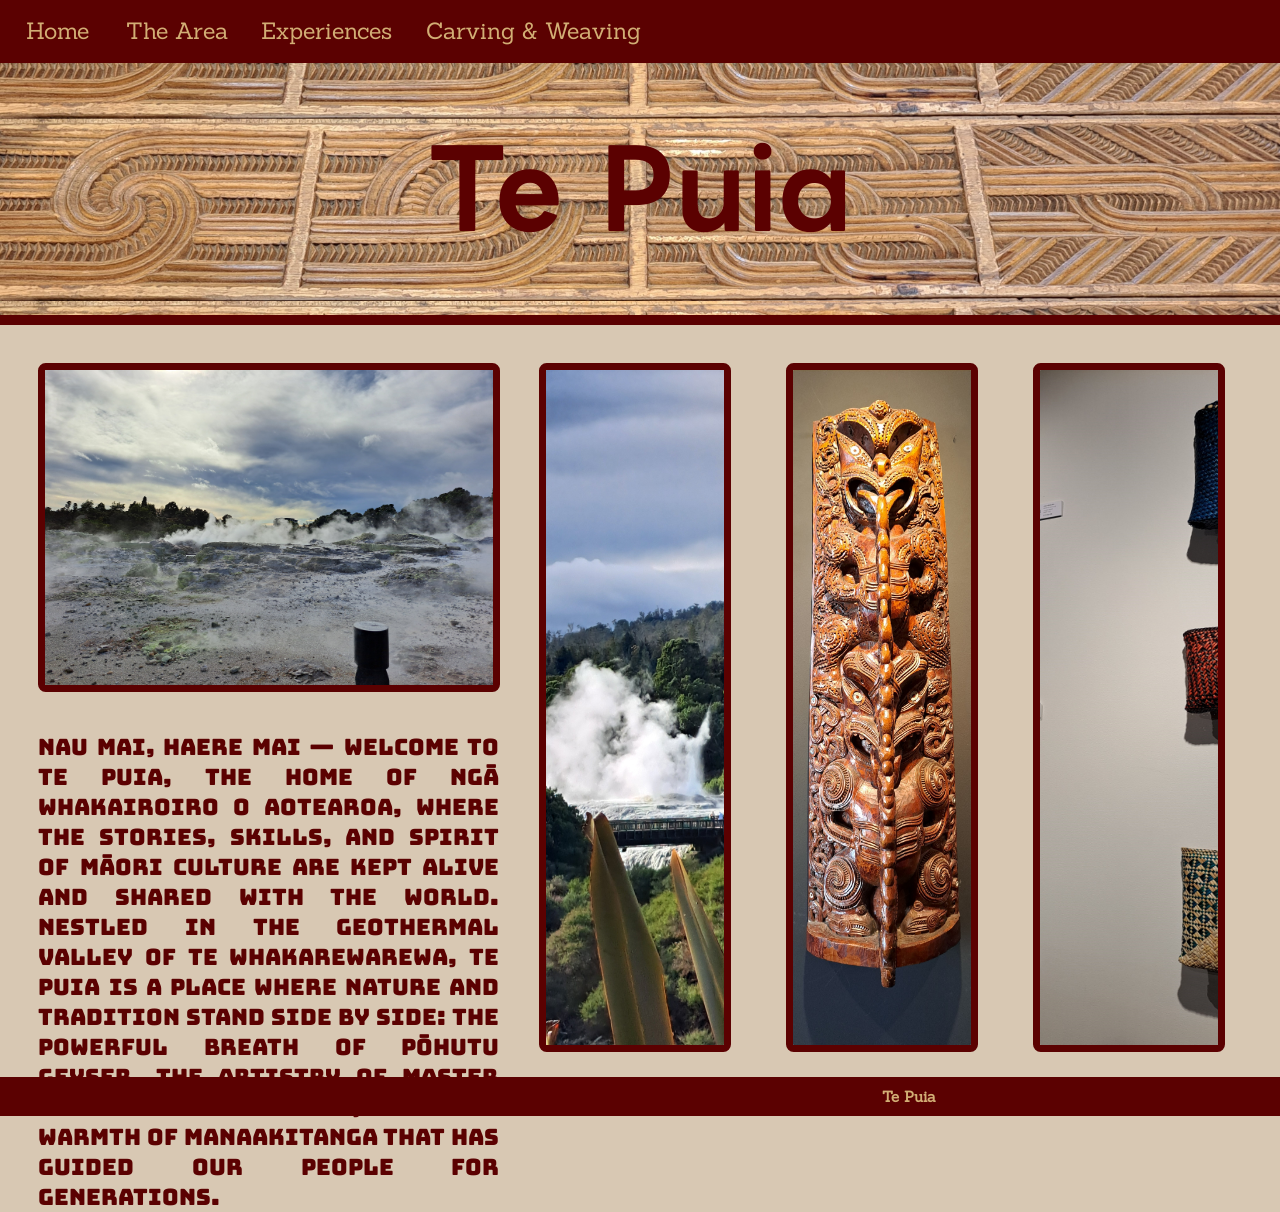
<file: index.html>
<!DOCTYPE html>
<!-- This links the html file to the css file and sets the language to english. -->
<html lang="en">
<head>
    <link rel = "stylesheet" href = "style.css">

    <!-- This html sets the title to 'Te Puia'. -->
    <title>Te Puia</title>
</head>
<body>

    <!-- This html creates the header background and heading text. -->
    <div class="Header_Background">
    </div>
    <h1>Te Puia</h1>
    
    <!-- This html creates the links for the top of the header. -->
    <a href="index.html" class = "home">Home</a>
    <a href="thearea.html" class = "thearea">The Area</a>
    <a href="experiences.html" class = "experiences">Experiences</a>
    <a href="carving_weaving.html" class = "carving_weaving">Carving & Weaving</a>
    
        <!-- 
          This html creates the content on the left of this page which is an
          image and a paragraph.
        -->
        <div class="leftcontent">
            <img src="20240626_111923.jpg" alt="geothermal"> 

            <p>
                Nau mai, haere mai — welcome to Te Puia, the home of Ngā Whakairoiro o Aotearoa, where the stories, skills, and spirit of Māori culture are kept alive and shared with the world. Nestled in the geothermal valley of Te Whakarewarewa, Te Puia is a place where nature and tradition stand side by side: the powerful breath of Pōhutu Geyser, the artistry of master carvers and weavers, and the warmth of manaakitanga that has guided our people for generations.   
            </p>
        </div>

        <!-- 
          This html creates the grid on the right side of this page that includes three images
          with links on each image to other pages on the website. 
        -->
        <div class="te_puia_grid">
            <div class="container pools">
                <img src="20240626_104441.jpg" alt="mud pools">
                <a href="thearea.html" class="overlay">The Area</a>
            </div>
            <div class="container carving">
                <img src="woodencarving.jpg" alt="wall wooden carving">
                <a href="experiences.html" class="overlay">Experiences</a>
            </div>
            <div class="container weaving">
                <img src="20240626_102900.jpg" alt="weaving">
                <a href="carving_weaving.html" class="overlay">Carving & Weaving</a>
            </div>
        </div> 

    <!-- This html creates a footer for the page. -->
    <footer> 
        <h2 class="footer"> Te Puia </h2>
    </footer>
</body> 
</html>
</file>
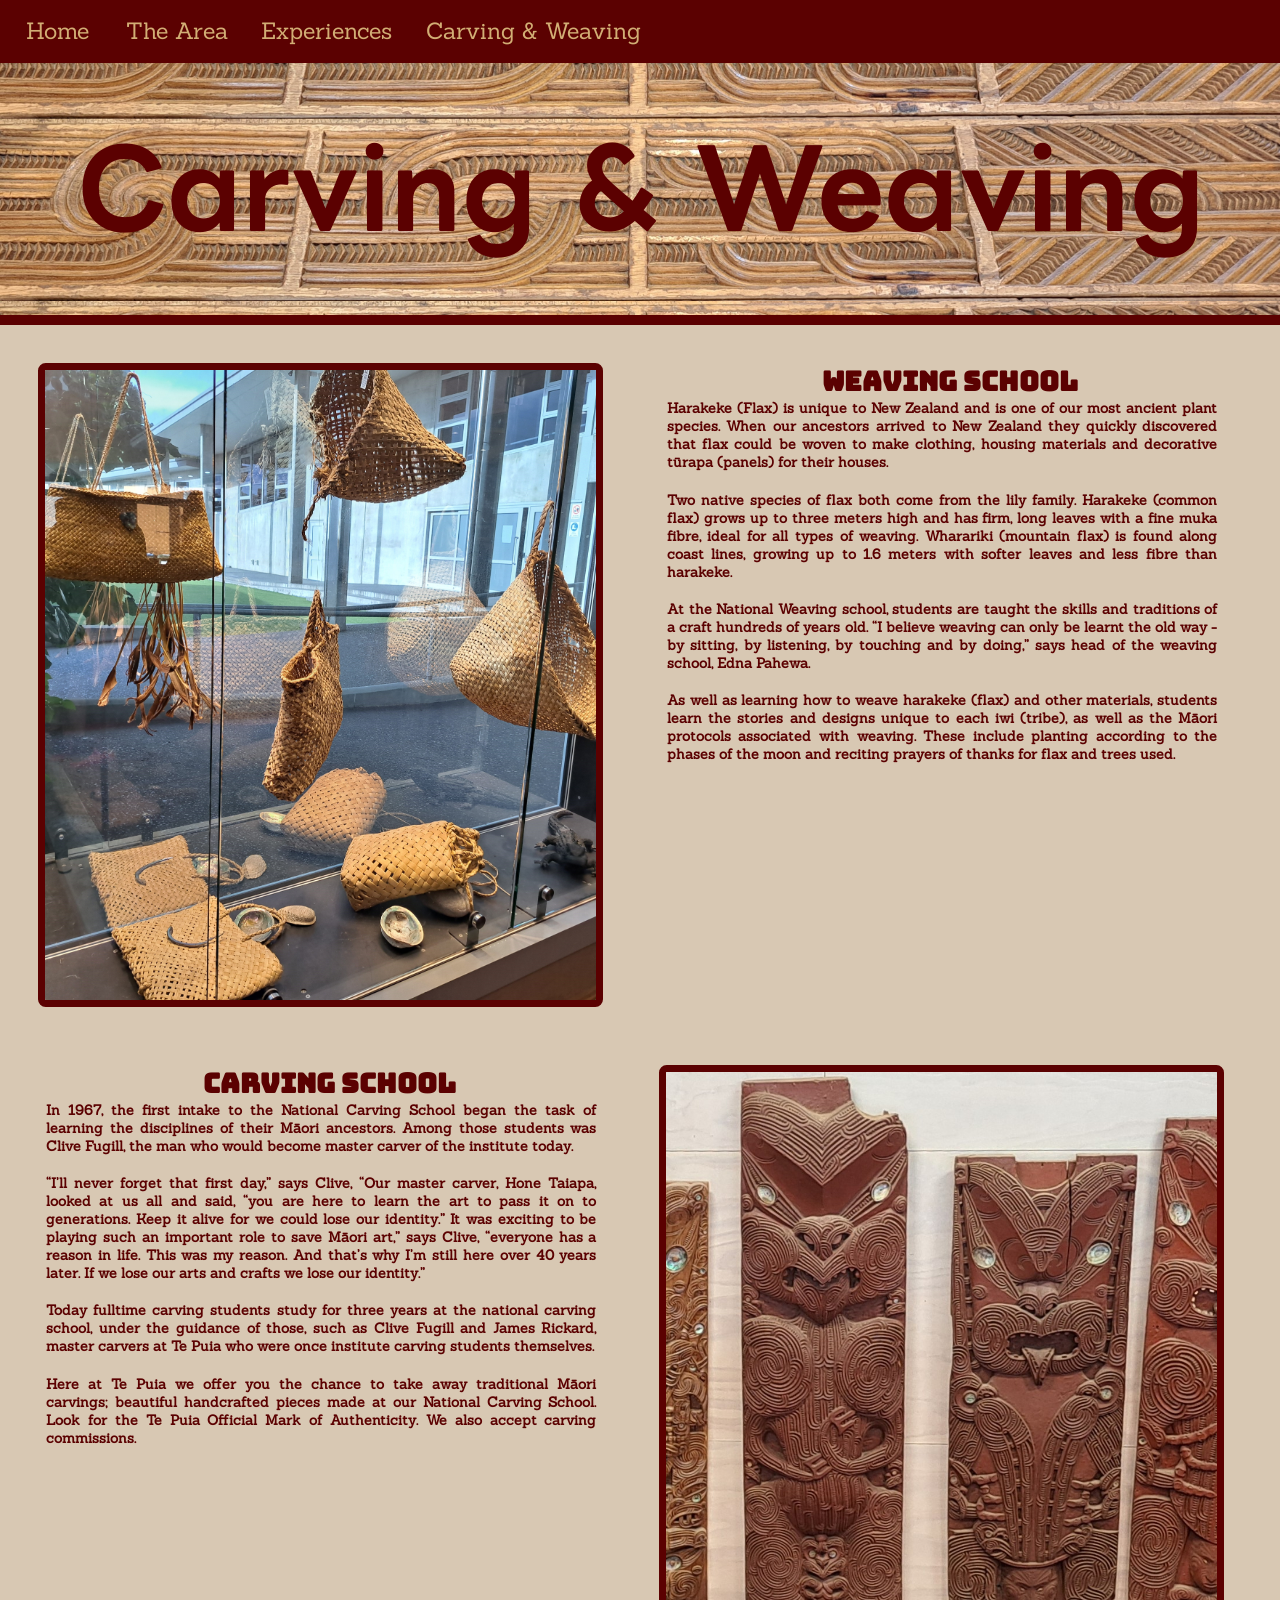
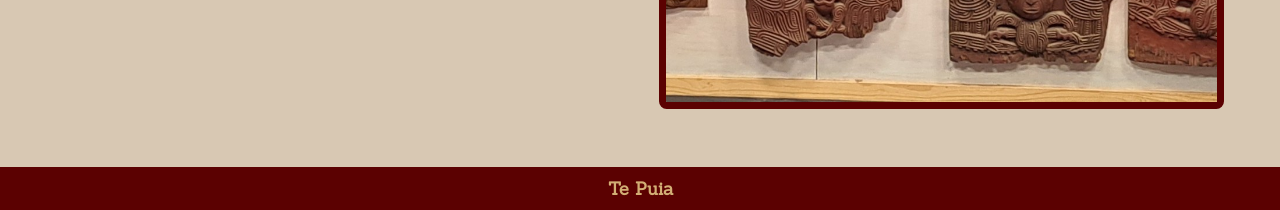
<file: carving_weaving.html>
<!DOCTYPE html>
<!-- This links the html file to the css file and sets the language to english. -->
<html lang="en">
<head>
    <link rel = "stylesheet" href = "style.css">

    <!-- This html sets the title to 'Carving & Weaving'. -->
    <title>Carving & Weaving</title>
</head>
<body>

    <!-- This html creates the header background and heading text. -->
    <div class="Header_Background">
    </div>
    <h1>Carving & Weaving</h1>

    <!-- This html creates the links for the top of the header. -->
    <a href="index.html" class = "home">Home</a>
    <a href="thearea.html" class = "thearea">The Area</a>
    <a href="experiences.html" class = "experiences">Experiences</a>
    <a href="carving_weaving.html" class = "carving_weaving">Carving & Weaving</a>

    <!-- This html creates a grid for this page. -->
    <div class="carving_weaving_grid">
        <!-- This html creates an image. -->
        <img src="20240626_101437.jpg" alt="weaving">

        <!-- This html creates a textbox with a heading and multiple sectioned paragraphs. -->
        <div class="textbox">
            <h2>Weaving School</h2>
            <p>
            Harakeke (Flax) is unique to New Zealand and is one of our most ancient plant species. 
            When our ancestors arrived to New Zealand they quickly discovered that flax could be woven to make clothing, housing materials and decorative tūrapa (panels) for their houses.
            </p>
            <p>
            Two native species of flax both come from the lily family. Harakeke (common flax) grows up to three meters high and has firm, long leaves with a fine muka fibre, ideal for all types of weaving. Wharariki (mountain flax) is found along coast lines, growing up to 1.6 meters with softer leaves and less fibre than harakeke.
            </p>
            <p>
            At the National Weaving school, students are taught the skills and traditions of a craft hundreds of years old. “I believe weaving can only be learnt the old way - by sitting, by listening, by touching and by doing,” says head of the weaving school, Edna Pahewa.
            </p>
            <p>
            As well as learning how to weave harakeke (flax) and other materials, students learn the stories and designs unique to each iwi (tribe), as well as the Māori protocols associated with weaving. These include planting according to the phases of the moon and reciting prayers of thanks for flax and trees used.
            </p>
        </div>

        <!-- This html creates a textbox with a heading and multiple sectioned paragraphs. -->
        <div class="textbox">
            <h2>Carving School</h2>
            <p>
            In 1967, the first intake to the National Carving School began the task of learning the disciplines of their Māori ancestors. Among those students was Clive Fugill, the man who would become master carver of the institute today.
            </p>
            <p>
            “I’ll never forget that first day,” says Clive, “Our master carver, Hone Taiapa, looked at us all and said, “you are here to learn the art to pass it on to generations. Keep it alive for we could lose our identity.” It was exciting to be playing such an important role to save Māori art,” says Clive, “everyone has a reason in life. This was my reason. And that’s why I’m still here over 40 years later. If we lose our arts and crafts we lose our identity.”
            </p>
            <p>
            Today fulltime carving students study for three years at the national carving school, under the guidance of those, such as Clive Fugill and James Rickard, master carvers at Te Puia who were once institute carving students themselves.
            </p>
            <p>
            Here at Te Puia we offer you the chance to take away traditional Māori carvings; beautiful handcrafted pieces made at our National Carving School. Look for the Te Puia Official Mark of Authenticity. We also accept carving commissions.
            </p>
        </div>

        <!-- This html creates an image. -->
        <img src="copy.jpg" alt="carvings">

    </div>
    
    <!-- This html creates a footer for the page. -->
    <footer> 
        <h3> Te Puia </h3>
    </footer>
</body>
</html>
</file>
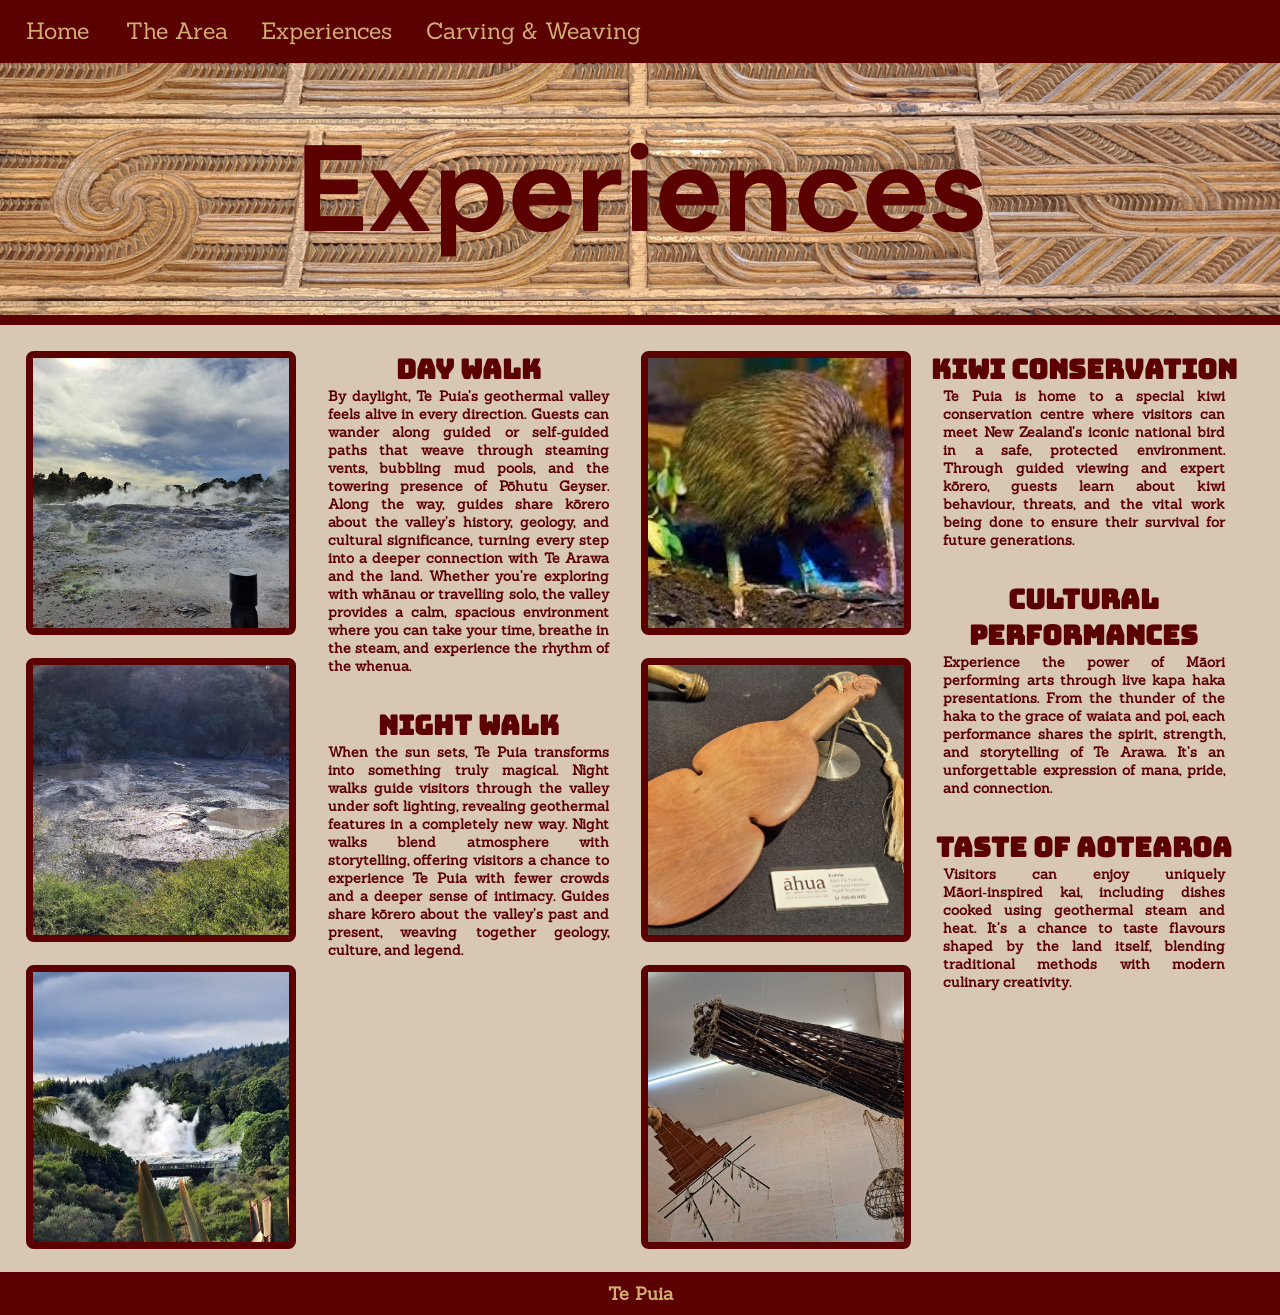
<file: experiences.html>
<!DOCTYPE html>
<!-- This links the html file to the css file and sets the language to english. -->
<html lang="en">
<head>
    <link rel = "stylesheet" href = "style.css">

    <!-- This html sets the title to 'Experiences'. -->
    <title>Experiences</title>
</head>
<body>

    <!-- This html creates the header background and heading text. -->
    <div class="Header_Background">
    </div>
    <h1>Experiences</h1>

    <!-- This html creates the links for the top of the header. -->
    <a href="index.html" class = "home">Home</a>
    <a href="thearea.html" class = "thearea">The Area</a>
    <a href="experiences.html" class = "experiences">Experiences</a>
    <a href="carving_weaving.html" class = "carving_weaving">Carving & Weaving</a>

    <!-- This html creates a grid for this page. -->
    <div class="experiences_grid">

        <!-- This html creates a stack of three images. -->
        <div class="left_image box">
            <img src="20240626_111923.jpg" alt="geothermals">
            <img src="20240626_110417.jpg" alt="mudpools">
            <img src="20240626_104441.jpg" alt="geyser">
        </div>

        <!-- This html creates a textbox with two headings and paragraphs. -->
        <div class="box">
            <h2>Day Walk</h2>
            <p>
            By daylight, Te Puia’s geothermal valley feels alive in every direction. Guests can wander along guided or self‑guided paths that weave through steaming vents, bubbling mud pools, and the towering presence of Pōhutu Geyser. Along the way, guides share kōrero about the valley’s history, geology, and cultural significance, turning every step into a deeper connection with Te Arawa and the land. Whether you’re exploring with whānau or travelling solo, the valley provides a calm, spacious environment where you can take your time, breathe in the steam, and experience the rhythm of the whenua.
            </p>

            <h2>Night Walk</h2>
            <p>
            When the sun sets, Te Puia transforms into something truly magical. Night walks guide visitors through the valley under soft lighting, revealing geothermal features in a completely new way.  
            Night walks blend atmosphere with storytelling, offering visitors a chance to experience Te Puia with fewer crowds and a deeper sense of intimacy. Guides share kōrero about the valley’s past and present, weaving together geology, culture, and legend.
            </p>
        </div>

        <!-- This html creates a stack of three images. -->
        <div class="right_image box">
            <img src="Kiwi1.jpeg" alt="kiwi">
            <img src="Woodenhandclub.jpg" alt="handclub">
            <img src="20240626_101647.jpg" alt="kites">
        </div>

        <!-- This html creates a textbox with three headings and paragraphs. -->
        <div class="box">
            <h2>Kiwi Conservation</h2>
            <p>
            Te Puia is home to a special kiwi conservation centre where visitors can meet New Zealand’s iconic national bird in a safe, protected environment. Through guided viewing and expert kōrero, guests learn about kiwi behaviour, threats, and the vital work being done to ensure their survival for future generations.
            </p>

            <h2>Cultural Performances</h2>
            <p>
            Experience the power of Māori performing arts through live kapa haka presentations. From the thunder of the haka to the grace of waiata and poi, each performance shares the spirit, strength, and storytelling of Te Arawa. It’s an unforgettable expression of mana, pride, and connection.
            </p>

            <h2>Taste of Aotearoa</h2>
            <p>
            Visitors can enjoy uniquely Māori‑inspired kai, including dishes cooked using geothermal steam and heat. It’s a chance to taste flavours shaped by the land itself, blending traditional methods with modern culinary creativity.
            </p>
        </div>
    </div>

    <!-- This html creates a footer for the page. -->
    <footer> 
        <h3> Te Puia </h3>
    </footer>
</body>
</html>
</file>
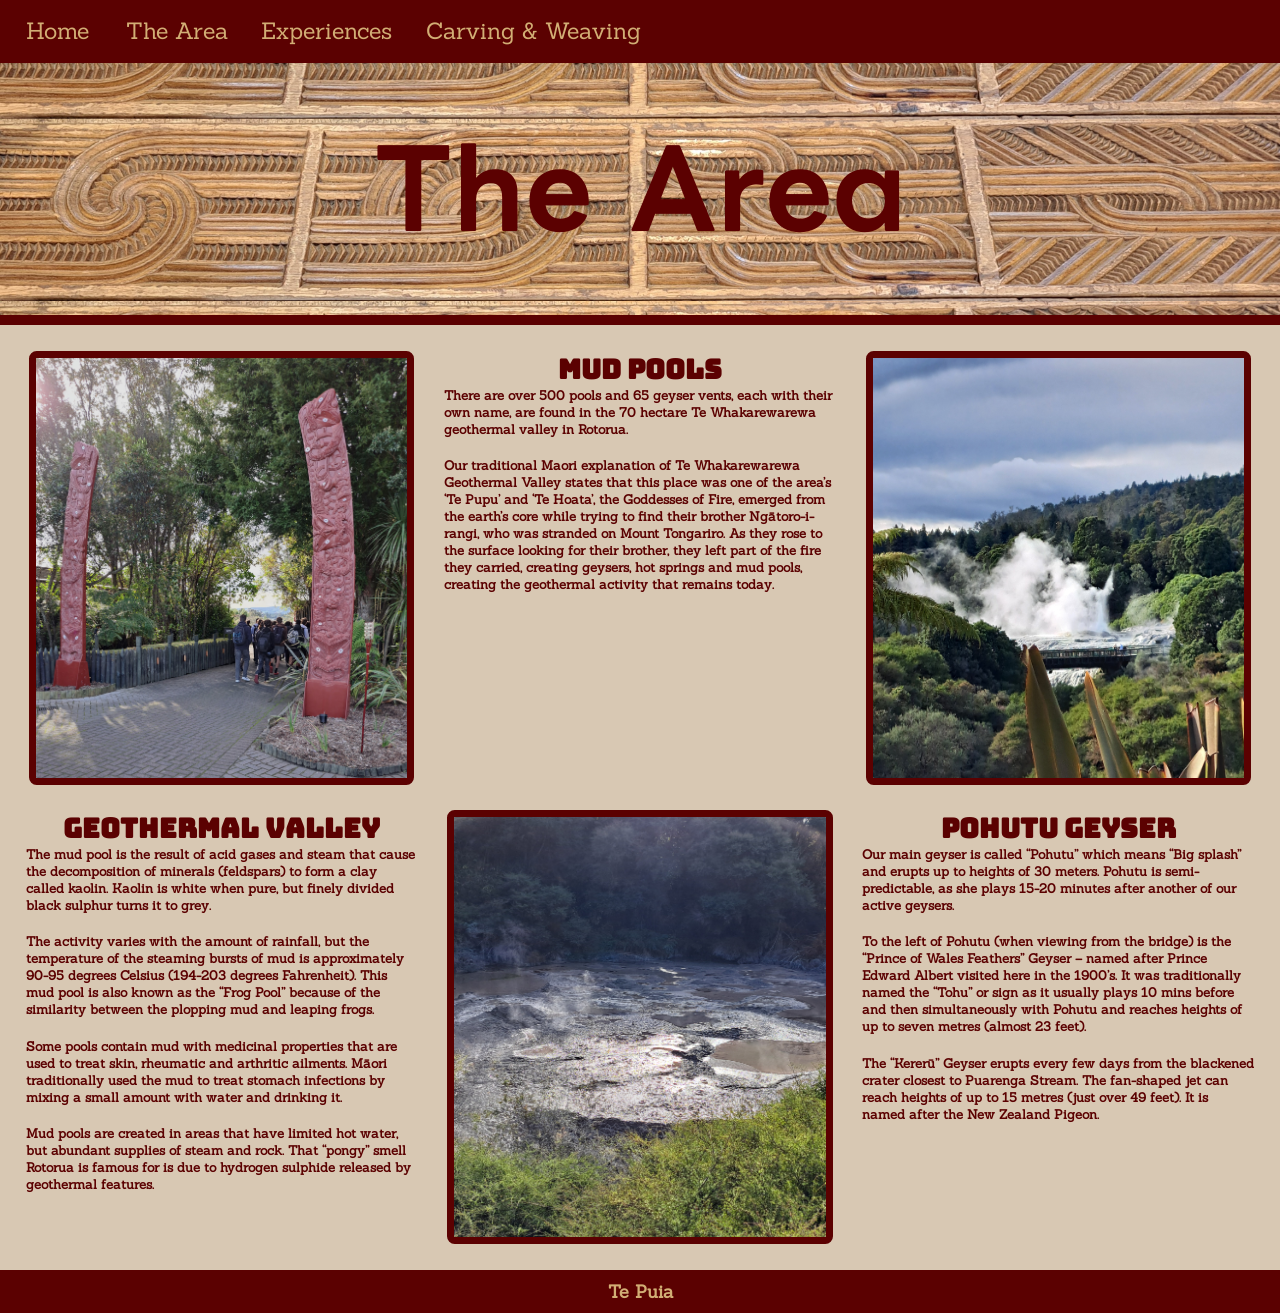
<file: thearea.html>
<!DOCTYPE html>
<!-- This links the html file to the css file and sets the language to english. -->
<html lang="en">
<head>
    <link rel = "stylesheet" href = "style.css">

    <!-- This html sets the title to 'The Area'. -->
    <title>The Area</title>
</head>
<body>

    <!-- This html creates the header background and heading text. -->
    <div class="Header_Background">
    </div>
    <h1>The Area</h1>

    <!-- This html creates the links for the top of the header. -->
    <a href="index.html" class="home">Home</a>
    <a href="thearea.html" class="thearea">The Area</a>
    <a href="experiences.html" class="experiences">Experiences</a>
    <a href="carving_weaving.html" class="carving_weaving">Carving & Weaving</a>

    <!--
      This html creates the grid for the page which is made up of three images and 
      three textboxes.
    -->
    <div class="thearea_grid">

        <!-- This html creates an image. -->
        <img src="20240626_104344.jpg" alt="entry" class="grids">

        <!-- This html creates a textbox that is made up of a heading and some paragraphs. -->
        <div class="textbox">
            <h2>Mud Pools</h2>
            <p>
            There are over 500 pools and 65 geyser vents, each with their own name, are found in the 70 hectare Te Whakarewarewa geothermal valley in Rotorua.
            </p>
            <p>
            Our traditional Maori explanation of Te Whakarewarewa Geothermal Valley states that this place was one of the area’s ‘Te Pupu’ and ‘Te Hoata’, the Goddesses of Fire, emerged from the earth’s core while trying to find their brother Ngātoro-i-rangi, who was stranded on Mount Tongariro. As they rose to the surface looking for their brother, they left part of the fire they carried, creating geysers, hot springs and mud pools, creating the geothermal activity that remains today.
            </p>
        </div>
        
        <!-- This html creates an image. -->
        <img src="20240626_104441.jpg" alt="geysers" class="grids">

        <!-- This html creates a textbox that is made up of a heading and some paragraphs. -->
        <div class="textbox">
            <h2>Geothermal Valley</h2>
            <p>
            The mud pool is the result of acid gases and steam that cause the decomposition of minerals (feldspars) to form a clay called kaolin. Kaolin is white when pure, but finely divided black sulphur turns it to grey.
            </p>
            <p>
            The activity varies with the amount of rainfall, but the temperature of the steaming bursts of mud is approximately 90-95 degrees Celsius (194-203 degrees Fahrenheit).
            This mud pool is also known as the “Frog Pool” because of the similarity between the plopping mud and leaping frogs.
            </p>
            <p>
            Some pools contain mud with medicinal properties that are used to treat skin, rheumatic and arthritic ailments. Māori traditionally used the mud to treat stomach infections by mixing a small amount with water and drinking it.
            </p>
            <p>
            Mud pools are created in areas that have limited hot water, but abundant supplies of steam and rock.
            That “pongy” smell Rotorua is famous for is due to hydrogen sulphide released by geothermal features. 
            </p>
        </div>

        <!-- This html creates an image. -->
        <img src="20240626_110417.jpg" alt="mudpools" class="grids">
   
        <!-- This html creates a textbox that is made up of a heading and some paragraphs. -->
        <div class="textbox">
            <h2>Pohutu Geyser</h2>
            <p>
            Our main geyser is called “Pohutu” which means “Big splash” and erupts up to heights of 30 meters. Pohutu is semi-predictable, as she plays 15-20 minutes after another of our active geysers. 
            </p>
            <p>
            To the left of Pohutu (when viewing from the bridge) is the “Prince of Wales Feathers” Geyser – named after Prince Edward Albert visited here in the 1900’s. It was traditionally named the “Tohu” or sign as it usually plays 10 mins before and then simultaneously with Pohutu and reaches heights of up to seven metres (almost 23 feet).
            </p>
            <p>
            The “Kererū” Geyser erupts every few days from the blackened crater closest to Puarenga Stream. The fan-shaped jet can reach heights of up to 15 metres (just over 49 feet). It is named after the New Zealand Pigeon.
            </p>
        </div>
    </div>

    <!-- This html creates a footer for the page. -->
    <footer> 
        <h3> Te Puia </h3>
    </footer>
</body> 
</html>
</file>
<file: style.css>
/* 
   This css sets the padding and margin of everything to 0 
   so the header is flush to the side of the page.
*/
* {
    padding : 0 ;
    margin : 0;
}

/*This css sets the background color of each page*/
body {
    background-color : #d8c8b3 ;
}

/* This css creates three different font-familys for the site. */
@font-face {
    font-family: "header_font" ;
    src: url(LINESeedJP-Bold.ttf);
}

@font-face {
    font-family: "link_font";
    src: url(Sanchez-Regular.ttf);
}

@font-face {
    font-family: "content_font";
    src: url(Bungee-Regular.ttf);
}

/* This css sets the background and size of the header. */
.Header_Background {
    border-top: 7vh solid #5B0101 ;
    background-image: url("20240626_102732_copet_pattern.jpg") ;
    height : 28vh;
    background-size : 100% ;
    background-position-y: 80% ;
    border-bottom : 10px solid #5B0101 ;
    
}

/* This css sets the position, size and style for the header text. */
h1 {
    text-align: center;
    top : 14vh ;
    width : 100% ;
    vertical-align : middle ;
    height : 25vh ;
    font-size : 12vh;
    position: absolute;
    color : #5B0101; 
    font-family : "header_font" ;
} 

/* 
    This css sets the style and size for all the links and how they change when 
    they are hovered over.
*/
a{
    text-decoration : none ;
    color : #d2ae75 ;
    font-size : 2.5vh ;
    position : absolute ;
    padding : 1.8vh ;
    font-family : "link_font" ;
    top : 0 ;
    border-radius : 10px ;
    transition : 0.5s ease ;
}

a:hover {
    background-color : #7e0404 ;
    color : #d2ae75 ;
}


/* This css sets the positions for the links at the top of the header. */
.home {
    left : 10px ;
}

.thearea {
    left : 110px ;
}

.experiences {
    left : 245px ;
}

.carving_weaving {
    left : 410px ;
}

/* This css floats the left content to the left of the page. */
.leftcontent {
    float : left ;
}

/* This css sets the size, border, and position of the left image on the first page. */
img[alt="geothermal"] {
    width : 35vw ;
    height : 35vh ;
    margin : 3vw ;
    margin-bottom : 4vh ;
    border : 0.6vw solid #5B0101;
    border-radius : 0.6vw;
    object-fit: cover;
}

/* This css sets the size, font and position of the paragraph on the first page. */
.leftcontent p{
    width : 36vw ;
    margin-left : 3vw ;
    text-align : justify;
    font-size : 2.5vh ;
    font-family : "content_font" ;
    color : #5B0101 ;
}

/* This css sets the sizing and border of the images on the home page. */
.container img {
    transition : 0.5s ease ;
    opacity : 1 ;
    width : 15vw ;
    height : 75vh ;
    overflow : hidden ;
    object-fit : cover ;
    border-radius : 0.6vw ;
    border : 0.6vw solid #5B0101 ;
}

/* This css sets the columns and spacing for the home page. */
.te_puia_grid {
    display : grid ;
    grid-template-columns : 1fr 1fr 1fr ;
    margin-top : 3vw ;
    margin-bottom : 3vw ;
}

/* This css sets the positioning and sizing for the containers on the home page. */
.container {
    position : relative ;
    width : 15vw ;
    display : flex ;
    height : 75vh ;
    justify-content : center ;
    vertical-align : middle ;
}

/* This css changes the opacity of the images on the home page when hovered over. */
.container:hover img{
    opacity : 50% ;
}

/* This css sets the sizing and color of the text link on the images */
.overlay {
    transition : 0.5s ease ;
    opacity: 0;
    color :#5B0101;
    background-color : #d2ae75;
    position: absolute;
    text-align: center;
    top: 50%;
    left: 50%;
    transform: translate(-50%, -50%);
}

/* This css changes the opacity of the text links when the image is hovered over. */
.container:hover .overlay {
    opacity : 1;
}

/* This css sets the grid spacing for the layout of The Area page. */
.thearea_grid{
    display : grid;
    max-width : 100vw ;
    justify-items : center ;
    grid-template-columns: 1fr 1fr 1fr ;
    padding : 2vw ; 
    gap : 2vw
}

/* This css sets the size of each box on The Area page. */
.grids {
    width : 29vw ;
    height : 420px;
}

/* This css sets the border and fit of the images on The Area page. */
.thearea_grid img {
    object-fit : cover ;
    border-radius : 0.6vw ;
    border : 0.6vw solid #5B0101 ;
    overflow : hidden ;
}

/* This css changes the font and sizing of the text on The Area page. */
.thearea_grid p {
    font-family : "link_font" ;
    color : #5B0101 ;
    font-weight : bold ;
    max-height : 410px;
    font-size: 80% ;
    margin-bottom: 1.5vw;
}

/* This css sets the size of the textbox on The Area page. */
.thearea_grid.textbox {
    width : 29vw ;
    height : 400px ;
    text-align : justify ;
}

/* This css sets the font, size and color of heading2 for all pages except for in the footer. */
h2:not(.footer) {
    font-size : 3vh ;
    font-family : "content_font" ;
    color : #5B0101 ;
    text-align : center ;
}

/* 
    This css sets the size of the grid on the Experiences page and changes the text 
    and image sizing and color styles for inside the grid.
*/
.experiences_grid {
    display : grid ;
    grid-template-columns: auto auto auto auto;
    margin : 2vw ;
    margin-bottom: 0;
}

.experiences_grid p {
    width : 22vw ;
    font-size : 90% ;
    font-family : "link_font" ;
    color : #5B0101 ;
    font-weight : bold ;
    text-align : justify ;
    align-items: center;
    margin : 2.5vw ;
    margin-top : 0 ;
}

.box img{
    object-fit: cover ;
    overflow : hidden ;
    width : 20vw ;
    height : 30vh ;
    align-items : center  ;
    margin-bottom : 1.5vw ;
    border-radius : 0.6vw ;
    border : 0.6vw solid #5B0101 ;
}

/* 
    This css sets the grid for the Carving and Weaving page and sets the size and 
    color of the images and text for inside the grid. 
*/
.carving_weaving_grid.box {
    margin : 3vw ;
    height : 70vh ;
}

.carving_weaving_grid {
    display : grid ;
    grid-template-columns: auto auto;
    margin : 3vw ;
    gap : 3vw ;
}

.carving_weaving_grid img {
    width : 43vw ;
    height : 70vh;
    object-fit: cover ;
    overflow : hidden ;
    margin-bottom : 1.5vw ;
    border-radius : 0.6vw ;
    border : 0.6vw solid #5B0101 ;
}

.carving_weaving_grid p{
    width : 43vw ;
    font-size : 90% ;
    font-family : "link_font" ;
    color : #5B0101 ;
    font-weight : bold ;
    text-align : justify ;
    align-items: center ;
    margin-left : 0.6vw ;
    margin-bottom : 1.5vw ;
}

/* This css sets the size and alignment of the text box's on the Carving_Weaving page. */
.carving_weaving_grid.textbox {
    width : 43vw ;
    height : 300px;
    color : #5B0101 ;
    font-weight : bold ;
    text-align : justify ;
    align-items: center ;
    vertical-align: middle;
}

/* This css sets the positioning, size and color of the footer on all the pages. */
footer {
    width : 100% ;
    background-color : #5B0101 ;
    text-align : center ;
    padding-top : 10px;
    padding-bottom : 10px;
    color :#d2ae75 ;
    font-family: "link_font" ;
    font-size: 15px;
    bottom : 0px; 
    position : relative ;
}

footer h2 {
    font-size: 15px;
}
</file>
